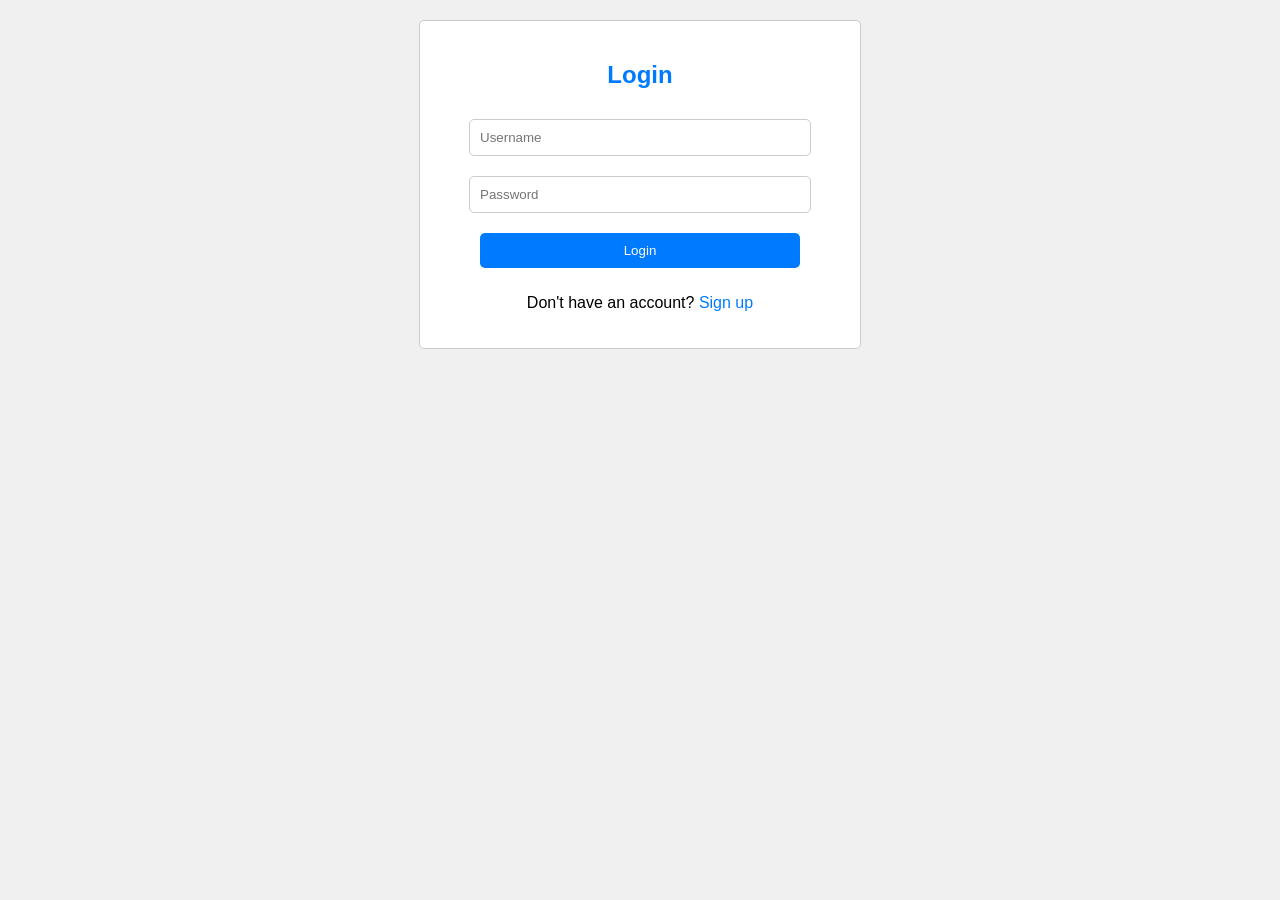
<file: index.html>
<!DOCTYPE html>
<html lang="en">
<head>
    <meta charset="UTF-8">
    <meta name="viewport" content="width=device-width, initial-scale=1.0">
    <link rel="stylesheet" href="styles.css">
    <title>Login Page</title>
</head>
<body>
    <div class="login-container">
        <h2>Login</h2>
        <form id="login-form">
            <input type="text" id="username" placeholder="Username" required>
            <input type="password" id="password" placeholder="Password" required>
            <button type="submit">Login</button>
        </form>
        <p>Don't have an account? <a href="signup.html">Sign up</a></p>
    </div>
    <script src="login.js"></script>
</body>
</html>
</file>
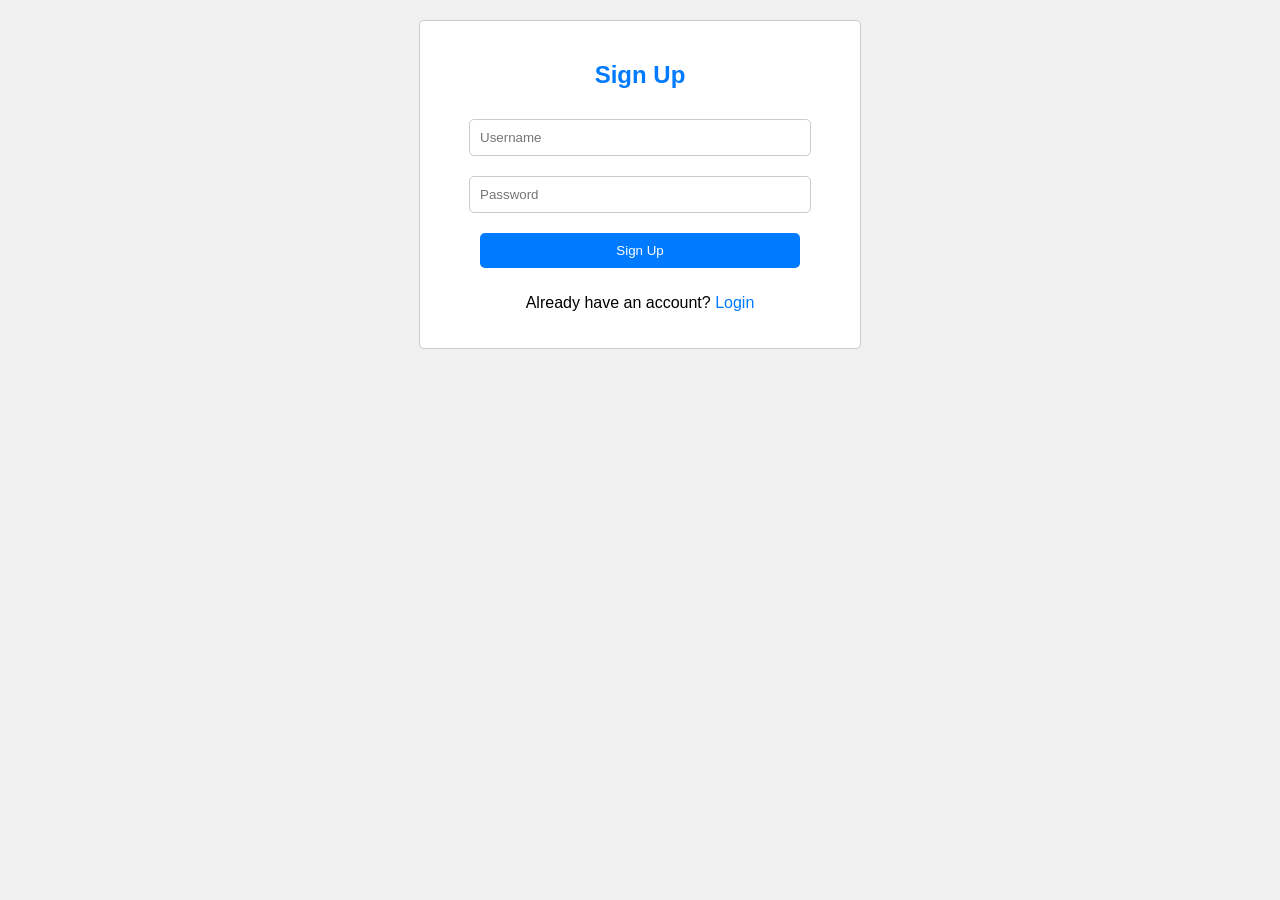
<file: signup.html>
<!DOCTYPE html>
<html lang="en">
<head>
    <meta charset="UTF-8">
    <meta name="viewport" content="width=device-width, initial-scale=1.0">
    <link rel="stylesheet" href="styles.css">
    <title>Sign Up</title>
</head>
<body>
    <div class="signup-container">
        <h2>Sign Up</h2>
        <form id="signup-form">
            <input type="text" id="new-username" placeholder="Username" required>
            <input type="password" id="new-password" placeholder="Password" required>
            <button type="submit">Sign Up</button>
        </form>
        <p>Already have an account? <a href="index.html">Login</a></p>
    </div>
    <script src="signup.js"></script>
</body>
</html>
</file>
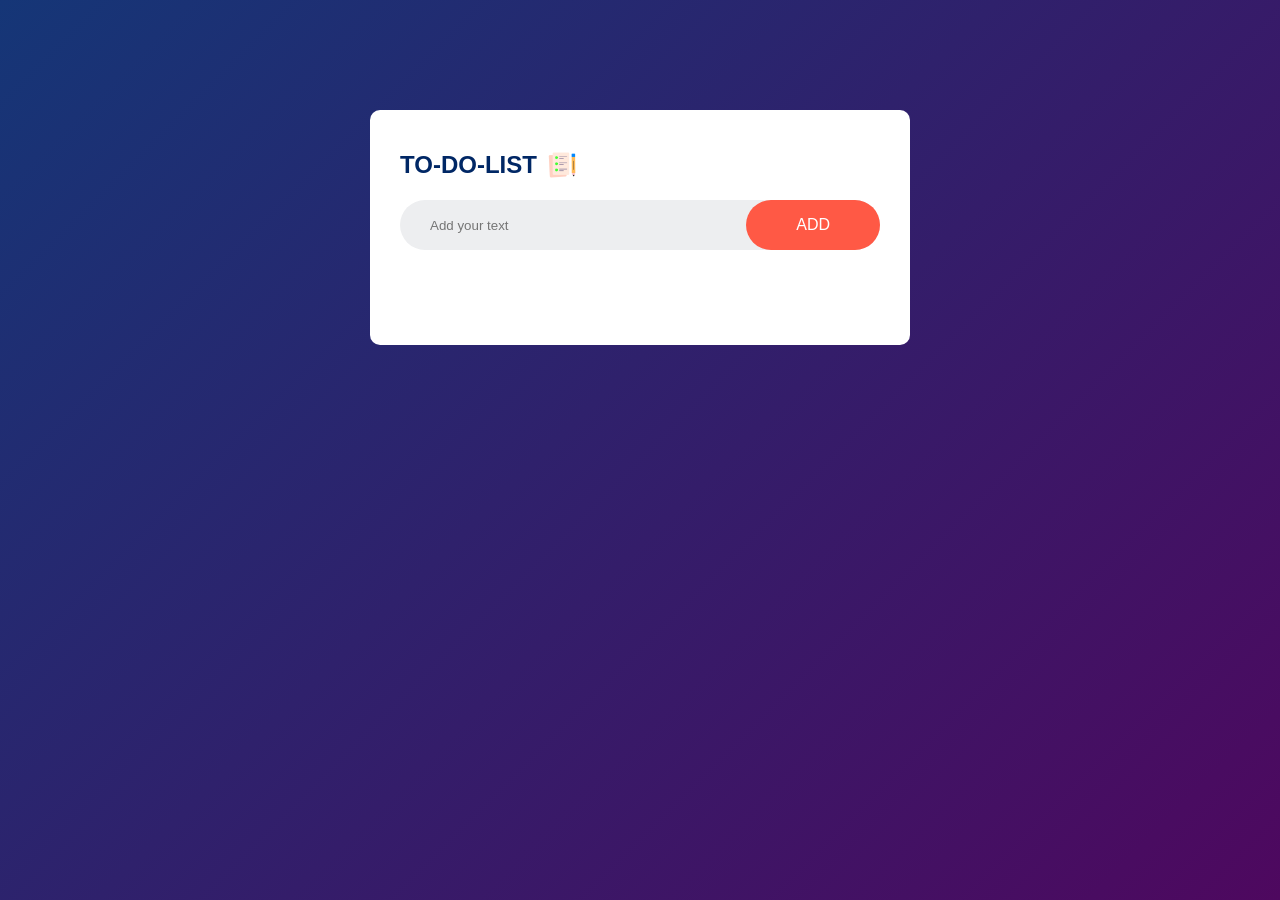
<file: todo.html>
<!DOCTYPE html>
<html lang="en">
  <head>
    <meta charset="UTF-8" />
    <meta name="viewport" content="width=device-width, initial-scale=1.0" />
    <title>TO_DO_LIST</title>
    <link rel="stylesheet" href="./main.css" />
  </head>
  <body>
    <div class="container">
      <div class="todo-app">
        <h2>TO-DO-LIST <img src="./icon.png" /></h2>
        <div class="row">
          <input type="text" id="input-box" placeholder="Add your text" />
          <button onclick="addTask()">ADD</button>
        </div>
        <ul id="list-container">
          <!-- <li class="checked">task 1</li>
          <li>task 2</li>
          <li>task 3</li> -->
        </ul>
      </div>
    </div>
    <script src="./script.js"></script>
  </body>
</html>
</file>
<file: styles.css>
body {
    font-family: Arial, sans-serif;
    text-align: center;
    background-color: #f0f0f0;
    margin: 0;
    padding: 0;
}

.login-container, .signup-container {
    max-width: 400px;
    margin: 20px auto;
    background-color: #fff;
    border: 1px solid #ccc;
    border-radius: 5px;
    padding: 20px;
}

h2 {
    color: #007BFF;
}

input, button {
    width: 80%;
    padding: 10px;
    margin: 10px 0;
    border: 1px solid #ccc;
    border-radius: 5px;
}

button {
    background-color: #007BFF;
    color: #fff;
    border: none;
    cursor: pointer;
}

a {
    text-decoration: none;
    color: #007BFF;
}

a:hover {
    text-decoration: underline;
}

ul {
    list-style: none;
    padding: 0;
}
</file>
<file: main.css>
* {
  margin: 0;
  padding: 0;
  font-family: "poppins", sans-serif;
  box-sizing: border-box;
}
.container {
  width: 100%;
  min-height: 100vh;
  background: linear-gradient(135deg, #153677, #4e085f);
  padding: 10px;
}
.todo-app {
  width: 100%;
  max-width: 540px;
  background: #fff;
  margin: 100px auto 20px;
  padding: 40px 30px 70px;
  border-radius: 10px;
}
.todo-app h2 {
  color: #002765;
  display: flex;
  align-items: center;
  margin-bottom: 20px;
}
.todo-app h2 img {
  width: 30px;
  margin-left: 10px;
}
.row {
  display: flex;
  align-items: center;
  justify-content: space-between;
  background: #edeef0;
  border-radius: 30px;
  padding-left: 20px;
  margin-bottom: 25px;
}
input {
  flex: 1;
  border: none;
  outline: none;
  background: transparent;
  padding: 10px;
  font-weight: 14px;
}
button {
  border: none;
  outline: none;
  padding: 16px 50px;
  background: #ff5945;
  color: #fff;
  font-size: 16px;
  cursor: pointer;
  border-radius: 40px;
}
ul li {
  list-style: none;
  font-size: 17px;
  padding: 12px 8px 12px 50px;
  user-select: none;
  cursor: pointer;
  position: relative;
}
ul li::before {
  content: "";
  position: absolute;
  height: 28px;
  width: 28px;
  border-radius: 50%;
  background-image: url(./unchecked.png);
  background-size: cover;
  background-position: center;
  top: 12px;
  left: 8px;
}
ul li.checked {
  color: #555;
  text-decoration: line-through;
}
ul li.checked::before {
  background-image: url(./checked.png);
}
ul li span {
  position: absolute;
  right: 0;
  top: 5px;
  width: 40px;
  height: 40px;
  font-size: 22px;
  line-height: 40px;
  text-align: center;
  color: #555;
  border-radius: 50%;
}
ul li span:hover {
  background: #edeef0;
}
</file>
